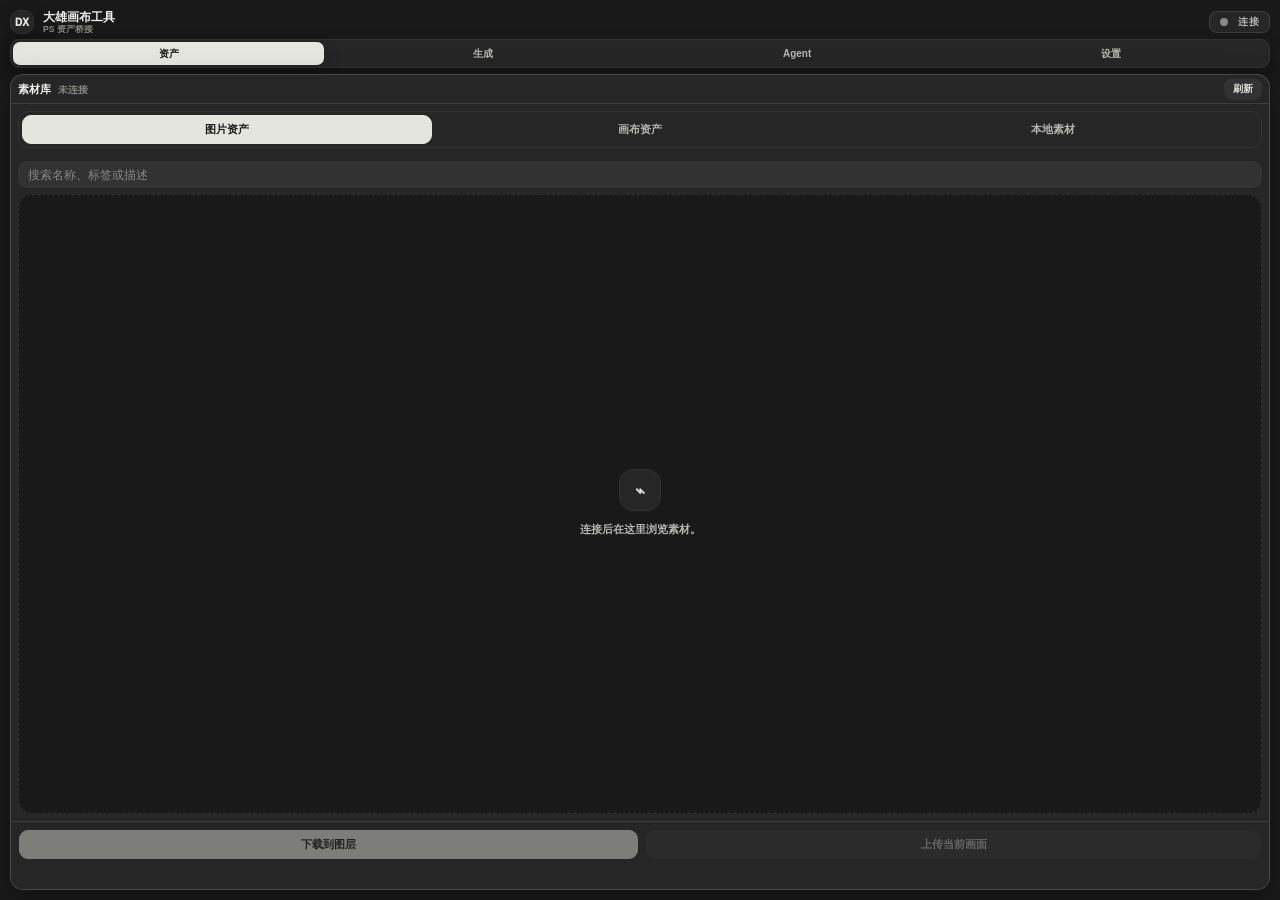
<file: tools/photoshop-asset-connector/index.html>
<!doctype html>
<html lang="zh-CN">
<head>
  <meta charset="utf-8">
  <title>大雄画布工具</title>
  <link rel="stylesheet" href="style.css">
</head>
<body>
  <main class="app">
    <header class="app-head">
      <div class="brand-block">
        <div class="brand-mark">DX</div>
        <div class="brand-copy">
          <div class="brand-title">大雄画布工具</div>
          <div class="brand-sub">PS 资产桥接</div>
        </div>
      </div>
      <div class="conn-pill" title="连接状态">
        <span id="dot" class="dot off" title="未连接"></span>
        <span>连接</span>
      </div>
    </header>

    <nav class="tabs" aria-label="工具视图切换">
      <button class="tab active" type="button" data-tab="assets">资产</button>
      <button class="tab" type="button" data-tab="generate">生成</button>
      <button class="tab" type="button" data-tab="agent">Agent</button>
      <button class="tab" type="button" data-tab="settings">设置</button>
    </nav>

    <div class="views">
      <!-- ===== 资产 ===== -->
      <section class="view active" data-view="assets">
        <div class="panel assets-panel">
          <div class="panel-head">
            <div class="panel-title">
              <strong>素材库</strong>
              <span id="count">未连接</span>
            </div>
            <button id="refreshBtn" class="refresh-btn" type="button" title="刷新">刷新</button>
          </div>

          <div class="panel-body assets-body">
            <div class="sources">
              <button class="seg active" type="button" data-source="assets">图片资产</button>
              <button class="seg" type="button" data-source="canvas">画布资产</button>
              <button class="seg last" type="button" data-source="local">本地素材</button>
            </div>

            <div class="selectors">
              <sp-picker id="selectA" size="s"><sp-menu slot="options"></sp-menu></sp-picker>
              <sp-picker id="selectB" size="s"><sp-menu slot="options"></sp-menu></sp-picker>
            </div>

            <div class="filters">
              <input id="search" type="search" placeholder="搜索名称、标签或描述">
            </div>

            <div id="grid" class="grid empty">
              <div class="empty-state">
                <div class="empty-mark">⌁</div>
                <div>连接后在这里浏览素材。</div>
              </div>
            </div>
          </div>

          <div class="panel-foot">
            <div class="bottom">
              <button id="placeBtn" class="primary" type="button" disabled>下载到图层</button>
              <button id="exportBtn" class="btn" type="button" disabled>上传当前画面</button>
            </div>
            <div id="pushMsg" class="push-msg"></div>
          </div>
        </div>
      </section>

      <!-- ===== 生成 ===== -->
      <section class="view" data-view="generate">
        <div class="panel generate-panel">
          <div class="panel-head">
            <div class="panel-title">
              <strong>生成</strong>
              <span>API / MS / RH / ComfyUI</span>
            </div>
          </div>

          <div class="panel-body gen-scroll">
            <div id="genModes" class="sources compact">
              <button class="seg active" type="button" data-mode="api">API</button>
              <button class="seg" type="button" data-mode="ms">MS</button>
              <button class="seg" type="button" data-mode="rh">RH</button>
              <button class="seg last" type="button" data-mode="comfy">ComfyUI</button>
            </div>

            <div id="genApiBar" class="gen-row2">
              <sp-picker id="genProvider" size="s"><sp-menu slot="options"></sp-menu></sp-picker>
              <sp-picker id="genModel" size="s"><sp-menu slot="options"></sp-menu></sp-picker>
            </div>

            <div id="genRhBar" class="hidden workflow-box">
              <div class="gen-label">RunningHub 工作流</div>
              <sp-picker id="genRhWorkflow" size="s"><sp-menu slot="options"></sp-menu></sp-picker>
              <label class="gen-check"><input id="genRhWallet" type="checkbox"> 使用钱包扣费</label>
            </div>

            <div id="genComfyBar" class="hidden workflow-box">
              <div class="gen-label">ComfyUI 工作流</div>
              <sp-picker id="genComfyWorkflow" size="s"><sp-menu slot="options"></sp-menu></sp-picker>
            </div>

            <textarea id="genPrompt" class="gen-prompt" rows="3" placeholder="描述你想生成的画面…"></textarea>

            <div id="genParams" class="gen-params"></div>

            <div id="genRefsSection" class="thumb-section">
              <div class="gen-label">参考图</div>
              <div id="genRefs" class="gen-thumbs"></div>
            </div>

            <div class="thumb-section">
              <div class="gen-label">生成结果</div>
              <div id="genResults" class="gen-thumbs"></div>
            </div>
          </div>

          <div class="panel-foot">
            <div class="gen-bottom">
              <button id="genRun" class="primary" type="button" disabled>生成</button>
            </div>
            <div id="genMsg" class="push-msg"></div>
          </div>
        </div>
      </section>

      <!-- ===== Agent ===== -->
      <section class="view" data-view="agent">
        <div class="panel agent-panel">
          <div class="panel-head">
            <div class="panel-title">
              <strong>Agent</strong>
              <span>对话生成和图像编辑</span>
            </div>
            <button id="agToggleModels" class="icon-btn" type="button" title="模型设置">设置</button>
          </div>

          <div class="agent-bar">
            <button id="agNew" class="btn" type="button">＋ 新对话</button>
            <sp-picker id="agHistory" size="s"><sp-menu slot="options"></sp-menu></sp-picker>
            <button id="agDelete" class="btn danger" type="button" disabled>删除</button>
          </div>

          <div id="agModels" class="agent-models">
            <div class="gen-row2">
              <sp-picker id="agLlmProvider" size="s"><sp-menu slot="options"></sp-menu></sp-picker>
              <sp-picker id="agLlmModel" size="s"><sp-menu slot="options"></sp-menu></sp-picker>
            </div>
            <div class="gen-row2">
              <sp-picker id="agImgProvider" size="s"><sp-menu slot="options"></sp-menu></sp-picker>
              <sp-picker id="agImgModel" size="s"><sp-menu slot="options"></sp-menu></sp-picker>
            </div>
          </div>

          <div id="agMessages" class="agent-msgs">
            <div class="empty-state">
              <div class="empty-mark">✦</div>
              <div>选好模型，直接说想画/想改的内容。</div>
            </div>
          </div>
          <div id="agAttach" class="agent-attach"></div>

          <div class="panel-foot agent-foot">
            <div class="agent-tools">
              <button id="agRegionBtn" class="mode-btn" type="button" title="只改选区：先用矩形选框框住要改的地方，再发送">▣ 选区</button>
              <button id="agRetryBtn" class="mode-btn" type="button" title="用上一次的内容重新发送">↻ 重试</button>
            </div>
            <div class="agent-input">
              <button id="agAttachBtn" class="icon-btn" type="button" title="上传当前画面用于编辑">＋</button>
              <textarea id="agInput" rows="2" placeholder="例如：把当前图层改成夜景（回车发送，Shift+回车换行）"></textarea>
              <button id="agSend" class="primary" type="button" disabled>发送</button>
            </div>
            <div id="agStatus" class="push-msg"></div>
          </div>
        </div>
      </section>

      <!-- ===== 设置 ===== -->
      <section class="view" data-view="settings">
        <div class="panel settings-panel">
          <div class="panel-head">
            <div class="panel-title">
              <strong>连接设置</strong>
              <span>连接同一局域网内的后端服务</span>
            </div>
          </div>

          <div class="panel-body settings-body">
            <div class="field">
              <label>服务地址</label>
              <div class="row">
                <input id="server" class="server" type="text" spellcheck="false"
                       placeholder="例：192.168.1.10:3000">
                <button id="connectBtn" class="primary-sm" type="button">连接</button>
              </div>
            </div>

            <div id="connMsg" class="conn-msg">同一局域网填运行后端那台电脑的 IP:端口。</div>

            <label class="live" title="资产库/画布变化时自动刷新">
              <input id="liveToggle" type="checkbox" checked> 实时同步
            </label>

            <div class="settings-card">
              <div class="settings-card-title">上传范围</div>
              <label class="live" title="按当前选中图层大小导出，而不是整张画布">
                <input id="exportLayerToggle" type="checkbox"> 按选中图层大小上传
              </label>
            </div>

            <button id="githubBtn" class="btn wide settings-link" type="button">打开 GitHub 项目</button>

            <div class="about">大雄画布工具 · v0.3.0</div>
          </div>
        </div>
      </section>
    </div>
  </main>

  <script src="js/state.js"></script>
  <script src="js/net.js"></script>
  <script src="js/sources.js"></script>
  <script src="js/ps.js"></script>
  <script src="js/socket.js"></script>
  <script src="js/ui.js"></script>
  <script src="js/generate.js"></script>
  <script src="js/agent.js"></script>
  <script src="js/app.js"></script>
</body>
</html>
</file>
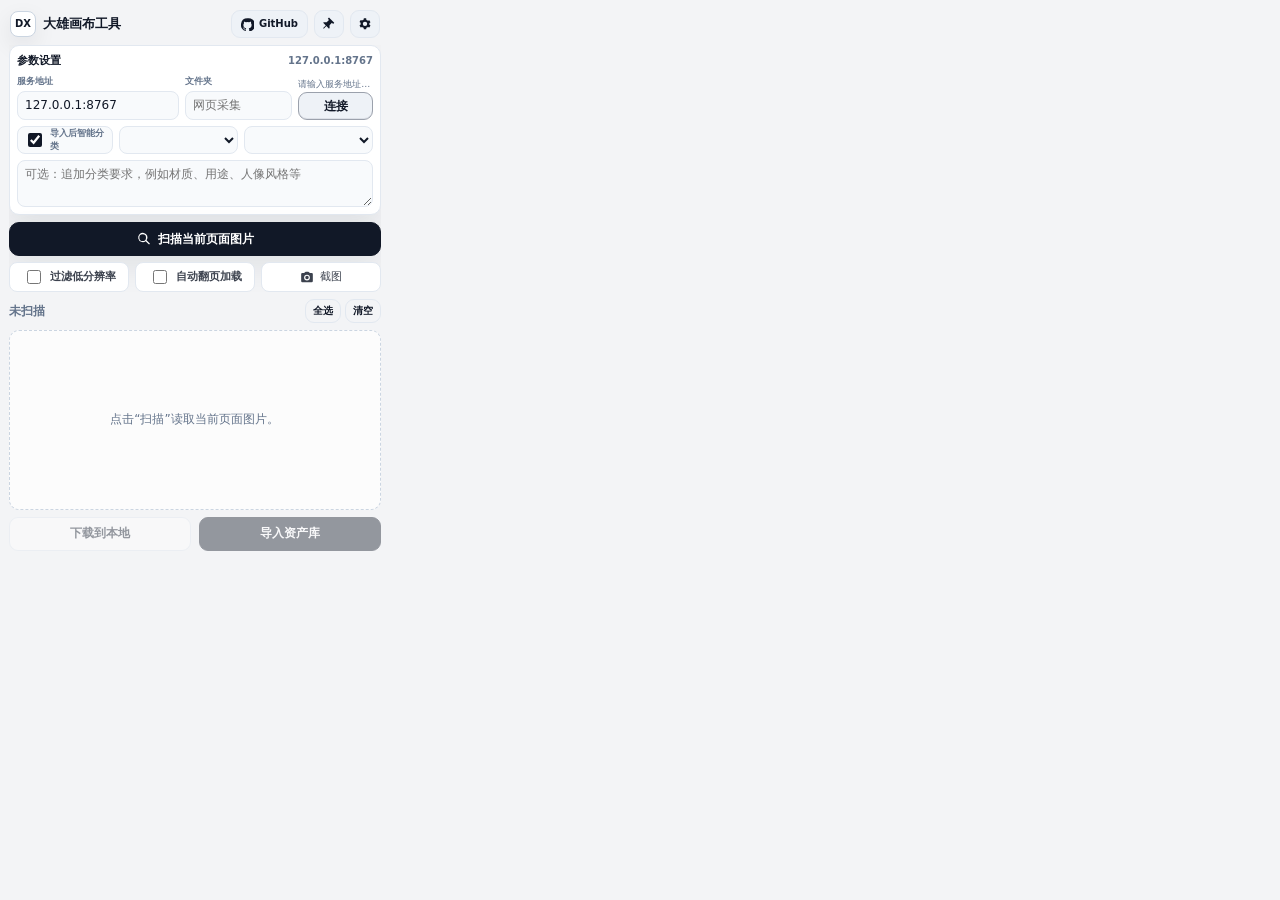
<file: tools/chrome-local-asset-importer/popup.html>
<!doctype html>
<html lang="zh-CN">
<head>
  <meta charset="utf-8">
  <meta name="viewport" content="width=device-width, initial-scale=1">
  <title>本地素材导入</title>
  <link rel="stylesheet" href="popup.css">
</head>
<body>
  <main class="app">
    <header class="top">
      <div class="brand">
        <span class="brand-mark">DX</span>
        <div>
          <h1>大雄画布工具</h1>
        </div>
      </div>
      <div class="top-actions">
        <button id="githubBtn" class="github-btn" type="button" title="hero8152/Infinite-Canvas">
          <svg viewBox="0 0 24 24" aria-hidden="true"><path d="M12 .5a12 12 0 0 0-3.8 23.4c.6.1.8-.2.8-.6v-2.1c-3.3.7-4-1.4-4-1.4-.5-1.3-1.3-1.7-1.3-1.7-1-.7.1-.7.1-.7 1.2.1 1.8 1.2 1.8 1.2 1 .1.3 2.6 3.4 1.9.1-.8.4-1.3.7-1.6-2.6-.3-5.3-1.3-5.3-5.8 0-1.3.5-2.3 1.2-3.2-.1-.3-.5-1.5.1-3.1 0 0 1-.3 3.3 1.2a11.2 11.2 0 0 1 6 0c2.3-1.5 3.3-1.2 3.3-1.2.6 1.6.2 2.8.1 3.1.8.9 1.2 1.9 1.2 3.2 0 4.5-2.7 5.5-5.3 5.8.4.4.8 1.1.8 2.2v3.2c0 .4.2.7.8.6A12 12 0 0 0 12 .5z"/></svg>
          <span>GitHub</span>
        </button>
        <button id="pinBtn" class="icon-btn" type="button" title="固定到浏览器侧边栏" aria-label="固定到浏览器侧边栏">
          <svg viewBox="0 0 24 24" aria-hidden="true"><path d="M14 3l7 7-2 2-2-2-4 4v5l-1 1-4.5-4.5L3 20l-1-1 4.5-4.5L2 10l1-1h5l4-4-2-2 2-2z"/></svg>
        </button>
        <button id="settingsToggleBtn" class="icon-btn" type="button" title="展开/折叠设置" aria-label="展开/折叠设置">
          <svg viewBox="0 0 24 24" aria-hidden="true"><path d="M19.4 13.5a7.8 7.8 0 0 0 .1-1.5 7.8 7.8 0 0 0-.1-1.5l2-1.5-2-3.5-2.4 1a7.2 7.2 0 0 0-2.6-1.5L14 2h-4l-.4 2.5A7.2 7.2 0 0 0 7 6L4.6 5l-2 3.5 2 1.5a7.8 7.8 0 0 0-.1 1.5 7.8 7.8 0 0 0 .1 1.5l-2 1.5 2 3.5L7 17a7.2 7.2 0 0 0 2.6 1.5L10 21h4l.4-2.5A7.2 7.2 0 0 0 17 17l2.4 1 2-3.5-2-1.5zM12 15.5A3.5 3.5 0 1 1 12 8a3.5 3.5 0 0 1 0 7.5z"/></svg>
        </button>
      </div>
    </header>

    <section class="workspace">
      <div class="content-pane">
        <section id="settingsPanel" class="settings-panel">
          <div class="settings-head">
            <strong>参数设置</strong>
            <span id="settingsSummary">127.0.0.1:8767</span>
          </div>
          <div id="settingsBody" class="settings-body">
            <div class="settings-grid">
              <label class="field port-field">
                <span>服务地址</span>
                <input id="serverInput" type="text" value="127.0.0.1:8767" placeholder="ip:端口，例如 192.168.1.10:3000">
              </label>
              <label class="field folder-field">
                <span>文件夹</span>
                <input id="folderInput" type="text" placeholder="网页采集">
              </label>
              <div class="connect-stack">
                <span id="statusText" class="connect-hint">请输入服务地址后点击连接，例如 192.168.1.10:3000。</span>
                <button id="testBtn" class="btn" type="button">连接</button>
              </div>
            </div>

            <div class="ai-grid">
              <label class="check">
                <input id="classifyInput" type="checkbox" checked>
                <span>导入后智能分类</span>
              </label>
              <select id="providerSelect" title="平台"></select>
              <select id="modelSelect" title="模型"></select>
              <textarea id="promptInput" rows="2" placeholder="可选：追加分类要求，例如材质、用途、人像风格等"></textarea>
            </div>
          </div>
        </section>

        <section class="scan-panel">
          <button id="scanBtn" class="scan-main" type="button">
            <svg viewBox="0 0 24 24" aria-hidden="true"><path d="M21 19l-5.15-5.15a7 7 0 1 0-1.41 1.41L19.59 20.41 21 19zM5 10a5 5 0 1 1 10 0 5 5 0 0 1-10 0z"/></svg>
            <span>扫描当前页面图片</span>
          </button>
          <div class="scan-extra">
            <label class="check scan-opt">
              <input id="filterLowResInput" type="checkbox">
              <span>过滤低分辨率</span>
            </label>
            <label class="check scan-opt">
              <input id="autoScrollInput" type="checkbox">
              <span>自动翻页加载</span>
            </label>
            <button id="captureBtn" class="capture-btn" type="button" title="截取浏览器当前显示的画面，适用于地图 / WebGL / 加密画布等无法直接读取的内容">
              <svg viewBox="0 0 24 24" aria-hidden="true"><path d="M20 5h-3.17l-1.24-1.35A2 2 0 0 0 14.12 3H9.88a2 2 0 0 0-1.47.65L7.17 5H4a2 2 0 0 0-2 2v12a2 2 0 0 0 2 2h16a2 2 0 0 0 2-2V7a2 2 0 0 0-2-2zm-8 13a5 5 0 1 1 0-10 5 5 0 0 1 0 10zm0-8a3 3 0 1 0 0 6 3 3 0 0 0 0-6z"/></svg>
              <span>截图</span>
            </button>
          </div>
        </section>

        <section class="toolbar">
          <span id="countText">未扫描</span>
          <div>
            <button id="selectAllBtn" class="link-btn" type="button">全选</button>
            <button id="clearBtn" class="link-btn" type="button">清空</button>
          </div>
        </section>

        <section id="grid" class="grid empty">
          <div class="empty-state">点击“扫描”读取当前页面图片。</div>
        </section>

        <footer class="bottom">
          <button id="downloadBtn" class="ghost" type="button" disabled title="把所选素材下载到浏览器下载目录，不需要连接后端">下载到本地</button>
          <button id="importBtn" class="primary" type="button" disabled>导入资产库</button>
        </footer>
      </div>
    </section>
  </main>
  <script src="popup.js"></script>
</body>
</html>
</file>
<file: tools/photoshop-asset-connector/style.css>
:root {
  --page: #181918;
  --panel: #252625;
  --card: #252625;
  --soft: #252625;
  --soft-2: #313231;
  --line: #313231;
  --line-2: #4a4c4a;
  --text: #f0f1ee;
  --muted: #b5b8b1;
  --faint: #858a82;
  --strong: #e4e5df;
  --strong-text: #181918;
  --danger: #f87171;
  --ok: #34d399;
  --warn: #fbbf24;
  --shadow: rgba(0, 0, 0, .24);
  --hairline: rgba(228, 229, 223, .13);
  --hairline-2: rgba(228, 229, 223, .18);
  --focus-ring: rgba(228, 229, 223, .09);
  --r: 12px;
  --r-sm: 9px;
}

* { box-sizing: border-box; }
.hidden { display: none !important; }

html, body {
  margin: 0;
  height: 100%;
  overflow: hidden;
  color: var(--text);
  background: var(--page);
  font-family: "Inter", -apple-system, BlinkMacSystemFont, "Segoe UI", "PingFang SC", "Microsoft YaHei", sans-serif;
  font-size: 12px;
  line-height: 1.5;
}

button, input, textarea, select {
  font: inherit;
  color: inherit;
}

button {
  border: 0;
  cursor: pointer;
}

.app {
  height: 100%;
  min-height: 0;
  display: flex;
  flex-direction: column;
  padding: 10px;
  background-color: var(--page);
}

.app-head {
  flex: 0 0 auto;
  display: flex;
  align-items: center;
  justify-content: space-between;
  gap: 10px;
  margin-bottom: 5px;
}

.brand-block {
  min-width: 0;
  display: flex;
  align-items: center;
  gap: 9px;
}

.brand-mark {
  width: 24px;
  height: 24px;
  flex: 0 0 auto;
  display: flex;
  align-items: center;
  justify-content: center;
  border: 1px solid var(--line);
  border-radius: 10px;
  background: var(--panel);
  color: var(--strong);
  font-size: 10px;
  font-weight: 950;
  box-shadow: 0 12px 26px var(--shadow);
}

.brand-copy { min-width: 0; }
.brand-title {
  color: var(--text);
  font-size: 12px;
  line-height: 1.1;
  font-weight: 900;
  letter-spacing: 0;
  overflow: hidden;
  text-overflow: ellipsis;
  white-space: nowrap;
}

.brand-sub {
  margin-top: 1px;
  color: var(--faint);
  font-size: 8.5px;
  line-height: 1;
  font-weight: 800;
  overflow: hidden;
  text-overflow: ellipsis;
  white-space: nowrap;
}

.conn-pill {
  height: 22px;
  flex: 0 0 auto;
  display: inline-flex;
  align-items: center;
  gap: 10px;
  padding: 0 10px;
  border: 1px solid var(--hairline);
  border-radius: 8px;
  background: var(--soft);
  color: var(--muted);
  font-size: 9.5px;
  font-weight: 850;
  letter-spacing: .03em;
}

.dot {
  width: 8px;
  height: 8px;
  border-radius: 50%;
  background: var(--faint);
  box-shadow: none;
}
.dot.off { background: var(--faint); }
.dot.busy { background: var(--warn); }
.dot.on { background: var(--ok); }
.dot.err { background: var(--danger); }

.tabs {
  flex: 0 0 auto;
  display: flex;
  align-items: center;
  gap: 3px;
  padding: 2px;
  margin-bottom: 6px;
  border: 1px solid var(--line);
  border-radius: 9px;
  background: var(--soft);
  box-shadow: 0 8px 18px var(--shadow);
}

.tab {
  flex: 1 1 0;
  height: 23px;
  min-width: 0;
  border-radius: 7px;
  background: transparent;
  color: var(--muted);
  font-size: 10px;
  font-weight: 900;
  transition: background .15s ease, color .15s ease, transform .15s ease;
}
.tab:hover { background: rgba(228, 229, 223, .07); color: var(--text); }
.tab.active {
  background: var(--strong);
  color: var(--strong-text);
  box-shadow: 0 8px 18px rgba(0, 0, 0, .18);
}

.views {
  flex: 1 1 auto;
  min-height: 0;
  display: flex;
}

.view {
  display: none;
  width: 100%;
  min-height: 0;
  flex: 1 1 auto;
}

.view.active {
  display: flex;
  flex-direction: column;
}

.panel {
  min-height: 0;
  flex: 1 1 auto;
  display: flex;
  flex-direction: column;
  overflow: hidden;
  border: 1px solid var(--hairline-2);
  border-radius: 13px;
  background: var(--panel);
  box-shadow: 0 14px 36px var(--shadow);
}

.panel-head {
  flex: 0 0 auto;
  min-height: 34px;
  display: flex;
  align-items: center;
  justify-content: space-between;
  gap: 10px;
  padding: 6px 9px;
  border-bottom: 1px solid var(--hairline);
}

.panel-title { min-width: 0; }
.panel-title strong {
  display: block;
  color: var(--text);
  font-size: 11.5px;
  line-height: 1.15;
  font-weight: 950;
  overflow: hidden;
  text-overflow: ellipsis;
  white-space: nowrap;
}

.panel-title span {
  display: block;
  margin-top: 2px;
  color: var(--faint);
  font-size: 9px;
  line-height: 1.15;
  font-weight: 780;
  overflow: hidden;
  text-overflow: ellipsis;
  white-space: nowrap;
}

.panel-body {
  min-height: 0;
  flex: 1 1 auto;
  display: flex;
  flex-direction: column;
  padding: 7px;
}

.panel-foot {
  flex: 0 0 auto;
  padding: 8px;
  border-top: 1px solid var(--hairline);
  background: var(--soft);
}

input, textarea {
  -webkit-appearance: none;
  appearance: none;
  width: 100%;
  min-width: 0;
  border: 1px solid var(--line);
  border-radius: var(--r-sm);
  outline: 0;
  background: var(--soft-2) !important;
  background-clip: padding-box;
  color: var(--text);
  box-shadow: inset 0 0 0 1px rgba(228, 229, 223, .02);
}

input {
  height: 27px;
  padding: 0 9px;
}

textarea {
  padding: 8px 9px;
  resize: vertical;
}

input::placeholder, textarea::placeholder { color: var(--faint); }
input:focus, textarea:focus {
  border-color: var(--line-2);
  background: var(--soft-2) !important;
  box-shadow: inset 0 0 0 1px rgba(228, 229, 223, .03), 0 0 0 3px var(--focus-ring);
}

input[type="search"]::-webkit-search-decoration,
input[type="search"]::-webkit-search-cancel-button,
input[type="search"]::-webkit-search-results-button,
input[type="search"]::-webkit-search-results-decoration {
  -webkit-appearance: none;
}

sp-picker {
  width: 100%;
  min-width: 0;
}

sp-picker::part(control),
sp-picker::part(button),
sp-picker::part(field) {
  min-height: 26px;
}

sp-picker::part(field) {
  padding-top: 0;
  padding-bottom: 0;
  padding-left: 7px;
  padding-right: 7px;
}

sp-picker.compact-picker {
  width: 100%;
  min-width: 0;
}

.btn, .icon-btn, .primary, .primary-sm, .seg, .chip {
  height: 29px;
  border: 1px solid var(--line);
  border-radius: var(--r-sm);
  background: var(--soft-2);
  color: var(--muted);
  font-size: 10.5px;
  font-weight: 880;
  transition: background .15s ease, border-color .15s ease, color .15s ease, transform .15s ease;
}

.assets-panel .panel-head {
  min-height: 28px;
  padding: 3px 7px;
}

.assets-panel .panel-title {
  display: flex;
  align-items: baseline;
  gap: 7px;
}

.assets-panel .panel-title strong {
  font-size: 11px;
}

.assets-panel .panel-title span {
  margin-top: 0;
  font-size: 9.5px;
}

.assets-panel .panel-head .icon-btn {
  width: 22px;
  height: 22px;
  border-radius: 8px;
  font-size: 13px;
}

.refresh-btn {
  flex: 0 0 auto;
  height: 22px;
  padding: 0 8px;
  border: 1px solid var(--line);
  border-radius: 8px;
  background: var(--soft-2);
  color: var(--strong);
  font-size: 9.5px;
  font-weight: 900;
  line-height: 1;
  letter-spacing: 0;
}

.refresh-btn:hover {
  border-color: var(--line-2);
  background: var(--soft);
  color: var(--text);
}

.btn:hover, .icon-btn:hover, .seg:hover, .chip:hover {
  border-color: var(--line-2);
  background: var(--soft-2);
  color: var(--text);
  transform: translateY(-1px);
}

.icon-btn {
  width: 32px;
  flex: 0 0 auto;
  display: inline-flex;
  align-items: center;
  justify-content: center;
  padding: 0;
}

.btn {
  display: inline-flex;
  align-items: center;
  justify-content: center;
  padding: 0 12px;
}

.btn.danger {
  color: var(--danger);
  border-color: rgba(248, 113, 113, .32);
}

.btn.danger:hover {
  color: #fecaca;
  border-color: rgba(248, 113, 113, .55);
}

.btn.wide {
  width: 100%;
}

.primary, .primary-sm {
  border-color: var(--strong);
  background: var(--strong);
  color: var(--strong-text);
}

.primary:hover, .primary-sm:hover {
  background: #f4f5ef;
  border-color: #f4f5ef;
  color: var(--strong-text);
  transform: translateY(-1px);
}

.primary {
  flex: 1 1 auto;
  padding: 0 14px;
}

.primary-sm {
  min-width: 64px;
  padding: 0 14px;
}

button[disabled], .primary[disabled], .primary-sm[disabled], .btn[disabled], .icon-btn[disabled] {
  opacity: .46;
  cursor: default;
  transform: none;
  box-shadow: none;
}

.sources, .selectors, .filters, .bottom, .gen-row2, .gen-bottom, .agent-bar, .row {
  flex: 0 0 auto;
  display: flex;
  flex-direction: row;
  align-items: center;
  min-width: 0;
}

.sources {
  gap: 3px;
  padding: 3px;
  margin-bottom: 7px;
  border: 1px solid var(--line);
  border-radius: 10px;
  background: var(--soft);
}

.sources.compact {
  padding: 2px;
  margin-bottom: 7px;
  border-radius: 9px;
}

.sources.compact .seg {
  height: 22px;
  border-radius: 7px;
  font-size: 9.5px;
  padding: 0 4px;
}

.seg {
  flex: 1 1 0;
  min-width: 0;
  border-color: transparent;
  background: transparent;
  color: var(--muted);
  padding: 0 6px;
  overflow: hidden;
  text-overflow: ellipsis;
  white-space: nowrap;
}

.seg.last { margin-right: 0; }
.seg.active {
  border-color: var(--strong);
  background: var(--strong);
  color: var(--strong-text);
}

.selectors, .filters, .bottom, .gen-row2, .agent-bar, .row {
  gap: 9px;
  margin-bottom: 6px;
}

.selectors,
.gen-row2,
.agent-bar,
.row {
  column-gap: 10px;
}

.selectors > * + *, .filters > * + *, .bottom > * + *, .gen-row2 > * + *, .agent-bar > * + *, .row > * + * {
  margin-left: 0;
}

#selectA, #selectB, #genProvider, #genModel, #agHistory, #agLlmProvider, #agLlmModel, #agImgProvider, #agImgModel {
  flex: 1 1 0;
  min-width: 0;
}

#selectA.hidden, #genModel.hidden, #genApiBar.hidden {
  display: none !important;
}

.filters #search, .row .server {
  flex: 1 1 auto;
}

.grid {
  flex: 1 1 auto;
  min-height: 0;
  overflow-y: auto;
  position: relative;
  border: 1px solid var(--hairline);
  border-radius: 14px;
  background: var(--page);
}

.grid.empty {
  display: flex;
  align-items: center;
  justify-content: center;
  border-style: dashed;
}

.grid-inner {
  display: flex;
  flex-direction: row;
  flex-wrap: wrap;
  align-content: flex-start;
  align-items: flex-start;
  padding: 8px 1px 1px 8px;
}

.empty-state {
  max-width: 260px;
  min-height: 120px;
  display: flex;
  flex-direction: column;
  align-items: center;
  justify-content: center;
  gap: 10px;
  padding: 18px;
  color: var(--muted);
  text-align: center;
  font-size: 11px;
  line-height: 1.55;
  font-weight: 780;
}

.empty-mark {
  width: 42px;
  height: 42px;
  display: flex;
  align-items: center;
  justify-content: center;
  border: 1px solid var(--line);
  border-radius: 14px;
  background: var(--soft);
  color: var(--strong);
  font-size: 18px;
  font-weight: 950;
}

.card {
  flex: 1 1 92px;
  min-width: 86px;
  max-width: 136px;
  margin: 0 7px 7px 0;
  overflow: hidden;
  border: 1px solid var(--line);
  border-radius: 12px;
  background: var(--card);
  transition: border-color .14s ease, transform .14s ease, box-shadow .14s ease;
}

.card:hover {
  border-color: var(--line-2);
  transform: translateY(-1px);
  box-shadow: 0 12px 22px var(--shadow);
}

.card.selected {
  border-color: var(--strong);
  box-shadow: 0 0 0 1px rgba(228, 229, 223, .28), 0 12px 22px var(--shadow);
}

.thumb {
  position: relative;
  width: 100%;
  height: 84px;
  overflow: hidden;
  background: #181918;
}

.thumb img {
  width: 100%;
  height: 100%;
  display: block;
  object-fit: contain;
  object-position: center;
  background: #181918;
}

.thumb-ph {
  width: 100%;
  height: 100%;
  display: flex;
  align-items: center;
  justify-content: center;
  color: var(--faint);
  font-size: 10px;
  font-weight: 800;
}

.badge {
  position: absolute;
  left: 6px;
  top: 6px;
  height: 18px;
  display: inline-flex;
  align-items: center;
  padding: 0 6px;
  border-radius: 999px;
  background: rgba(24, 25, 24, .86);
  color: #fff;
  font-size: 9px;
  font-weight: 900;
}

.meta {
  padding: 7px 8px 8px;
  color: var(--muted);
  font-size: 10px;
  line-height: 1.2;
  font-weight: 820;
  overflow: hidden;
  white-space: nowrap;
  text-overflow: ellipsis;
}

.more {
  flex: 1 1 100%;
  margin: 2px 7px 7px 0;
  border: 1px solid var(--line);
  border-radius: 10px;
  background: var(--soft);
  color: var(--muted);
  height: 30px;
  font-size: 11px;
  font-weight: 850;
}

.bottom, .gen-bottom {
  gap: 8px;
  margin-bottom: 0;
}

#placeBtn, #exportBtn {
  flex: 1 1 0;
  min-width: 0;
}

.push-msg {
  min-height: 15px;
  margin-top: 7px;
  color: var(--faint);
  font-size: 10.5px;
  line-height: 1.35;
  font-weight: 760;
}
.push-msg.err { color: var(--danger); }
.push-msg.ok { color: var(--ok); }

.gen-scroll {
  min-height: 0;
  flex: 1 1 auto;
  display: block;
  overflow-y: auto;
  padding: 7px;
}

#genApiBar {
  display: flex;
  margin-bottom: 6px;
}

.workflow-box {
  padding: 8px;
  margin-bottom: 8px;
  border: 1px solid var(--line);
  border-radius: 13px;
  background: var(--soft);
}

#genRhWorkflow, #genComfyWorkflow {
  width: 100%;
  margin-bottom: 8px;
}

.gen-prompt {
  min-height: 62px;
  margin-bottom: 7px;
  padding: 8px 8px;
  border-radius: 11px;
  line-height: 1.6;
  background: var(--soft-2) !important;
}

.gen-label {
  margin: 5px 0 4px;
  color: var(--muted);
  font-size: 10.5px;
  line-height: 18px;
  font-weight: 900;
}

.gen-params {
  min-height: 0;
  height: auto;
  margin-bottom: 7px;
  padding-right: 0;
  flex: none;
  overflow-y: visible;
  overflow-x: hidden;
}

.gen-params:not(:empty) {
  min-height: 0;
  padding-right: 0;
}

.field-stack,
.size-box {
  margin-bottom: 8px;
}

.field-stack {
  flex: 0 0 auto;
  display: flex;
  flex-direction: column;
  gap: 5px;
  min-height: 0;
}

.size-box {
  flex: 0 0 auto;
  height: 82px;
  padding: 5px 8px 6px;
  border: 1px solid var(--hairline);
  border-radius: 10px;
  background: var(--soft);
  overflow: hidden;
}

.size-box.custom {
  height: 96px;
}

.size-box.doc {
  height: 90px;
}

.size-box .gen-label,
.field-stack .gen-label {
  margin-top: 0;
  margin-bottom: 0;
}

.size-grid,
.size-inline {
  display: flex;
  flex-direction: row;
  gap: 9px;
  min-width: 0;
  flex: 0 0 auto;
}

.size-grid.triple .size-col {
  flex: 1 1 0;
  min-width: 0;
}

.size-inline {
  justify-content: flex-start;
  align-items: flex-end;
}

.size-grid.single .size-col {
  flex: 1 1 auto;
}

.size-col {
  flex: 1 1 0;
  min-width: 0;
}

.size-col sp-picker {
  min-width: 0;
}

.mini-label {
  margin-bottom: 3px;
  color: var(--faint);
  font-size: 9.5px;
  line-height: 1;
  font-weight: 900;
}

.size-hint {
  margin-top: 6px;
  color: var(--faint);
  font-size: 10px;
  line-height: 1.2;
  font-weight: 780;
}

.size-foot {
  margin-top: 4px;
}

.size-box .size-grid {
  margin-bottom: 0;
}

.compact-picker {
  margin-bottom: 0;
}

.compact-picker::part(control),
.compact-picker::part(button),
.compact-picker::part(field) {
  min-height: 24px;
}

.compact-picker::part(field) {
  padding-top: 0;
  padding-bottom: 0;
}

.chip-row {
  display: flex;
  flex-direction: row;
  flex-wrap: wrap;
  gap: 6px;
  margin-bottom: 2px;
}

.chip {
  height: 26px;
  flex: 0 0 auto;
  padding: 0 10px;
  border-radius: 8px;
}

.chip.active {
  border-color: var(--strong);
  background: var(--strong);
  color: var(--strong-text);
}

.gen-input {
  height: 28px;
  min-height: 28px;
  margin-bottom: 0;
  line-height: 28px;
}

.seed-row {
  display: flex;
  flex-direction: row;
  gap: 7px;
  align-items: stretch;
  width: 100%;
  height: 28px;
  min-width: 0;
}

.seed-row .gen-input {
  flex: 1 1 auto;
  min-width: 0;
}

.dice-btn {
  width: 52px;
  height: 28px;
  min-width: 52px;
  flex: 0 0 52px;
  padding: 0 8px;
  border: 1px solid var(--line);
  border-radius: 9px;
  background: var(--soft-2);
  color: var(--muted);
  font-size: 11px;
  font-weight: 500;
  line-height: 28px;
  white-space: nowrap;
}

.dice-btn:hover {
  border-color: var(--line-2);
  color: var(--text);
  background: var(--soft);
}

.dice-btn.active {
  border-color: var(--strong);
  background: var(--strong);
  color: var(--strong-text);
}

.mini-input {
  height: 25px;
  flex: 0 0 72px;
  max-width: 72px;
  margin: 6px 0 0;
  padding: 0 8px;
  font-size: 11px;
}

.gen-ta {
  height: auto;
  min-height: 54px;
  padding: 8px 10px;
  line-height: 18px;
  resize: none;
}

.gen-ta::part(textarea) {
  resize: none;
}

.gen-dd {
  width: 100%;
  margin-bottom: 0;
}

.gen-check {
  display: flex;
  flex-direction: row;
  align-items: center;
  min-height: 28px;
  margin: 0;
  color: var(--muted);
  font-size: 11px;
  font-weight: 800;
}

.gen-check input {
  width: auto;
  height: auto;
  margin-right: 7px;
}

.thumb-section {
  display: block;
  height: 116px;
  min-height: 116px;
  padding: 7px;
  margin-top: 7px;
  border: 1px solid var(--hairline);
  border-radius: 11px;
  background: var(--soft);
  overflow: hidden;
}

.gen-thumbs {
  display: flex;
  flex-direction: row;
  flex-wrap: wrap;
  align-content: flex-start;
  align-items: flex-start;
  gap: 7px;
  min-height: 78px;
  padding-top: 1px;
}

.field-stack .gen-thumbs {
  min-height: 78px;
  padding-top: 0;
  margin-top: 0;
}

.gen-thumb, .ref-tile, .attach-chip {
  position: relative;
  overflow: hidden;
  border: 1px solid var(--line);
  border-radius: 12px;
  background: var(--soft);
}

.gen-thumb, .ref-tile {
  width: 78px;
  height: 78px;
}

.gen-thumb img, .ref-tile img, .attach-chip img {
  width: 100%;
  height: 100%;
  display: block;
  object-fit: contain;
  object-position: center;
  background: #181918;
}

.gen-thumb.result { cursor: pointer; }
.gen-thumb.result:hover { border-color: var(--strong); }

.gen-thumb .x, .ref-x {
  position: absolute;
  right: 4px;
  top: 4px;
  width: 18px;
  height: 18px;
  display: flex;
  align-items: center;
  justify-content: center;
  border-radius: 50%;
  background: rgba(24, 25, 24, .88);
  color: #fff;
  font-size: 12px;
  line-height: 1;
}

.gen-thumb.result .dl {
  position: absolute;
  left: 0;
  right: 0;
  bottom: 0;
  height: 21px;
  display: flex;
  align-items: center;
  justify-content: center;
  background: rgba(24, 25, 24, .86);
  color: #fff;
  font-size: 9.5px;
  font-weight: 850;
}

.ref-num {
  position: absolute;
  left: 4px;
  top: 4px;
  min-width: 18px;
  height: 18px;
  display: flex;
  align-items: center;
  justify-content: center;
  padding: 0 5px;
  border-radius: 999px;
  background: var(--strong);
  color: var(--strong-text);
  font-size: 10px;
  font-weight: 950;
}

.ref-move {
  position: absolute;
  left: 0;
  right: 0;
  bottom: 0;
  display: flex;
  flex-direction: row;
}

.ref-arrow {
  flex: 1 1 0;
  height: 19px;
  border-top: 1px solid var(--hairline);
  background: rgba(24, 25, 24, .86);
  color: #fff;
  font-size: 12px;
}

.ref-arrow[disabled] { opacity: .35; }

.ref-add {
  flex: 0 0 auto;
  width: 78px;
  height: 78px;
  min-width: 78px;
  display: flex;
  flex-direction: column;
  align-items: center;
  justify-content: center;
  border: 1px dashed var(--line-2);
  border-radius: 12px;
  background: var(--soft);
  color: var(--muted);
  cursor: pointer;
}

.ref-add-plus {
  width: 30px;
  height: 30px;
  display: flex;
  align-items: center;
  justify-content: center;
  margin-bottom: 5px;
  border: 1px solid var(--line);
  border-radius: 8px;
  color: var(--strong);
  font-size: 18px;
}

.ref-add-cap {
  font-size: 10px;
  font-weight: 850;
}

.ref-add:hover {
  border-color: var(--strong);
  color: var(--text);
}

.gen-bottom .primary {
  width: 100%;
}

.agent-panel {
  padding-bottom: 0;
}

.agent-bar {
  flex: 0 0 auto;
  padding: 10px 10px 0;
}

.agent-bar .btn {
  flex: 0 0 auto;
}

#agDelete {
  min-width: 44px;
  padding: 0 9px;
}

.agent-panel > .panel-head .icon-btn {
  width: auto;
  min-width: 48px;
  height: 32px;
  padding: 0 10px;
  border-radius: 10px;
  border-color: var(--line);
  background: var(--soft);
  color: var(--strong);
  font-size: 11px;
  font-weight: 900;
}

.agent-models {
  flex: 0 0 auto;
  padding: 0 10px;
}

.agent-models .gen-row2 {
  margin-bottom: 8px;
}

.agent-msgs {
  flex: 1 1 auto;
  min-height: 0;
  margin: 2px 10px 0;
  padding: 10px;
  overflow-y: auto;
  display: flex;
  flex-direction: column;
  border: 1px solid var(--hairline);
  border-radius: 14px;
  background: var(--page);
}

.agent-msg {
  flex: 0 0 auto;
  max-width: 88%;
  margin-bottom: 8px;
  padding: 8px 10px;
  border: 1px solid var(--line);
  border-radius: 13px;
  overflow: hidden;
  box-shadow: 0 8px 18px rgba(0, 0, 0, .12);
}

.agent-msg.user {
  align-self: flex-end;
  background: var(--soft-2);
  border-color: var(--line-2);
  color: var(--text);
}

.agent-msg.assistant {
  align-self: flex-start;
  background: var(--panel);
  color: var(--text);
}

.agent-text {
  white-space: pre-wrap;
  word-break: break-word;
  line-height: 1.55;
}

/* 选区上传提示：显示"上传选区 W×H"，方便排查上传的是不是框选区域 */
.agent-note {
  margin-top: 4px;
  font-size: 10px;
  font-weight: 800;
  color: var(--muted);
  opacity: .9;
}

.agent-imgtile {
  position: relative;
  margin-top: 7px;
  max-width: 240px;
}

.agent-imgtile img {
  display: block;
  width: 100%;
  height: auto;
  border: 1px solid var(--line);
  border-radius: 12px;
}

.agent-dl {
  position: absolute;
  right: 7px;
  top: 7px;
  min-width: 40px;
  height: 27px;
  padding: 0 8px;
  border-radius: 8px;
  background: rgba(24, 25, 24, .86);
  color: #fff;
  font-size: 10px;
  font-weight: 900;
  line-height: 27px;
  text-align: center;
}

.agent-dl:hover {
  background: var(--strong);
  color: var(--strong-text);
}

.agent-attach {
  flex: 0 0 auto;
  display: flex;
  flex-direction: row;
  flex-wrap: wrap;
  padding: 0 10px;
}

.agent-attach:empty { display: none; }

.attach-chip {
  width: 54px;
  height: 54px;
  margin: 7px 7px 0 0;
}

.agent-foot {
  padding-top: 9px;
}

.agent-input {
  display: flex;
  flex-direction: row;
  align-items: center;
  gap: 7px;
  min-height: 58px;
  padding: 6px 7px;
  border: 1px solid var(--line);
  border-radius: 14px;
  background: var(--soft-2);
}

.agent-input:focus-within {
  border-color: var(--line-2);
  box-shadow: 0 0 0 3px var(--focus-ring);
}

.agent-input .icon-btn {
  width: 30px;
  height: 34px;
  border-color: var(--line);
  background: var(--soft);
  color: var(--strong);
  font-size: 18px;
  font-weight: 900;
  line-height: 1;
  border-radius: 10px;
}

/* 模式工具条：改选区 / 扩图 / 重试，单独一行，不挤压输入框 */
.agent-tools {
  flex: 0 0 auto;
  display: flex;
  flex-direction: row;
  align-items: center;
  gap: 7px;
  padding: 0 10px 6px;
}

.agent-tools .mode-btn {
  height: 28px;
  padding: 0 10px;
  border: 1px solid var(--line);
  border-radius: 9px;
  background: var(--soft);
  color: var(--strong);
  font-size: 11px;
  font-weight: 900;
  white-space: nowrap;
}

.agent-tools .mode-btn:hover {
  border-color: var(--line-2);
  color: var(--text);
}

.agent-tools .mode-btn.active {
  border-color: var(--strong);
  background: var(--strong);
  color: var(--strong-text);
}

/* 重试按钮：默认隐藏，失败后加 .show 才显示（UXP 对 hidden 属性支持不稳，用 class 控制） */
#agRetryBtn { display: none; margin-left: auto; }
#agRetryBtn.show { display: inline-block; }

/* 扩图方向参数条：默认隐藏，开「⬜ 扩图」时加 .show 显示 */
.agent-outpaint-bar {
  display: none;
  flex-direction: row;
  align-items: center;
  flex-wrap: wrap;
  gap: 8px;
  padding: 0 10px 8px;
}
.agent-outpaint-bar.show { display: flex; }
.agent-outpaint-bar .op-label { font-size: 11px; color: var(--muted); font-weight: 800; }
.agent-outpaint-bar .op-dir {
  display: inline-flex;
  align-items: center;
  gap: 3px;
  font-size: 11px;
  color: var(--strong);
  font-weight: 800;
}
.agent-outpaint-bar .op-px {
  width: 64px;
  height: 26px;
  padding: 0 6px;
  border: 1px solid var(--line);
  border-radius: 8px;
  background: var(--soft-2);
  color: var(--strong);
  font-size: 12px;
  text-align: center;
}

.agent-input textarea {
  flex: 1 1 auto;
  min-height: 46px;
  max-height: 120px;
  padding: 8px 6px;
  border: 0;
  border-radius: 0;
  background: var(--soft-2) !important;
  box-shadow: none;
  resize: none;
  line-height: 1.55;
}

.agent-input textarea:focus {
  background: var(--soft-2) !important;
  box-shadow: none;
}

.agent-input .primary {
  flex: 0 0 auto;
  width: 52px;
  height: 34px;
  padding: 0;
  border-radius: 10px;
}

.settings-body {
  gap: 12px;
}

.settings-card {
  display: flex;
  flex-direction: column;
  gap: 8px;
  padding: 10px;
  border: 1px solid var(--hairline);
  border-radius: 12px;
  background: var(--soft);
}

.settings-card-title {
  color: var(--text);
  font-size: 11px;
  line-height: 1.2;
  font-weight: 920;
}

.settings-link {
  height: 34px;
  border-radius: 10px;
  color: var(--text);
  background: var(--soft);
}

.field {
  display: flex;
  flex-direction: column;
  gap: 7px;
}

.field label {
  color: var(--muted);
  font-size: 10.5px;
  font-weight: 900;
}

.row {
  gap: 8px;
  margin-bottom: 0;
}

.conn-msg {
  min-height: 16px;
  padding: 9px 10px;
  border: 1px solid var(--hairline);
  border-radius: 12px;
  background: var(--soft);
  color: var(--muted);
  font-size: 10.5px;
  line-height: 1.45;
  font-weight: 760;
}

.conn-msg.err { color: var(--danger); border-color: rgba(248, 113, 113, .24); }
.conn-msg.ok { color: var(--ok); border-color: rgba(52, 211, 153, .24); }

.live {
  display: flex;
  flex-direction: row;
  align-items: center;
  gap: 8px;
  color: var(--muted);
  font-size: 11px;
  font-weight: 820;
}

.live input {
  width: auto;
  height: auto;
  margin: 0;
}

.about {
  margin-top: auto;
  padding-top: 10px;
  color: var(--faint);
  font-size: 10px;
  font-weight: 800;
}

::-webkit-scrollbar {
  width: 4px;
  height: 4px;
  background: transparent;
}

::-webkit-scrollbar-track {
  background: transparent;
}

::-webkit-scrollbar-thumb {
  min-height: 28px;
  border: 0;
  border-radius: 999px;
  background-color: rgba(228, 229, 223, .24);
  background-clip: border-box;
}

::-webkit-scrollbar-thumb:hover {
  background-color: rgba(228, 229, 223, .42);
}
</file>
<file: tools/chrome-local-asset-importer/popup.css>
:root {
  color-scheme: light dark;
  --bg: #f3f4f6;
  --panel: #ffffff;
  --panel-soft: #f8fafc;
  --text: #111827;
  --muted: #64748b;
  --line: #e2e8f0;
  --line-strong: #cbd5e1;
  --button: #111827;
  --button-text: #ffffff;
  --button-soft: #eef2f7;
  --danger: #991b1b;
  --shadow: 0 12px 30px rgba(15, 23, 42, .08);
}

@media (prefers-color-scheme: dark) {
  :root {
    --bg: #101216;
    --panel: #181b22;
    --panel-soft: #20242d;
    --text: #e5e7eb;
    --muted: #98a2b3;
    --line: #2b303b;
    --line-strong: #3a4150;
    --button: #e5e7eb;
    --button-text: #101216;
    --button-soft: #252a34;
    --danger: #fca5a5;
    --shadow: 0 14px 34px rgba(0, 0, 0, .28);
  }
}

* { box-sizing: border-box; }
html,
body {
  margin: 0;
  background: var(--bg);
  color: var(--text);
  font: 12px/1.45 system-ui, -apple-system, BlinkMacSystemFont, "Segoe UI", sans-serif;
}

body {
  width: 390px;
  height: 560px;
  overflow: hidden;
}

body.pinned,
body.side-panel {
  width: 100vw;
  height: 100vh;
}

button,
input,
select,
textarea {
  font: inherit;
}

button {
  user-select: none;
}

.app {
  height: 100%;
  min-height: 0;
  display: flex;
  flex-direction: column;
  gap: 7px;
  padding: 9px;
  overflow: hidden;
}

.top {
  flex: 0 0 auto;
  display: flex;
  align-items: center;
  justify-content: space-between;
  gap: 10px;
  padding: 1px 1px 0;
}

.brand {
  min-width: 0;
  display: flex;
  align-items: center;
  gap: 7px;
}

.brand-mark {
  flex: 0 0 26px;
  width: 26px;
  height: 26px;
  display: grid;
  place-items: center;
  border: 1px solid var(--line-strong);
  border-radius: 8px;
  background: var(--panel);
  color: var(--text);
  font-size: 10px;
  font-weight: 900;
  box-shadow: 0 8px 22px rgba(15, 23, 42, .08);
}

.top-actions {
  flex: 0 0 auto;
  display: flex;
  align-items: center;
  gap: 6px;
}

h1 {
  margin: 0;
  font-size: 13px;
  font-weight: 850;
  letter-spacing: 0;
}

p {
  margin: 1px 0 0;
  color: var(--muted);
  font-size: 10px;
  max-width: 220px;
  overflow: hidden;
  text-overflow: ellipsis;
  white-space: nowrap;
}

.settings-panel,
.scan-panel,
.toolbar,
.bottom {
  flex: 0 0 auto;
}

.workspace {
  flex: 1 1 auto;
  min-height: 0;
  display: flex;
  gap: 8px;
  overflow: hidden;
}

.content-pane {
  flex: 1 1 auto;
  min-width: 0;
  min-height: 0;
  display: flex;
  flex-direction: column;
  gap: 7px;
  overflow: hidden;
}

.settings-panel {
  display: flex;
  flex-direction: column;
  gap: 6px;
  padding: 7px;
  border: 1px solid var(--line);
  border-radius: 10px;
  background: var(--panel);
  box-shadow: var(--shadow);
}

.settings-head {
  display: flex;
  align-items: center;
  justify-content: space-between;
  gap: 10px;
}

.settings-head strong {
  flex: 0 0 auto;
  font-size: 11px;
  font-weight: 850;
}

.settings-head span {
  min-width: 0;
  color: var(--muted);
  font-size: 10px;
  font-weight: 700;
  overflow: hidden;
  text-overflow: ellipsis;
  white-space: nowrap;
}

.settings-body {
  display: flex;
  flex-direction: column;
  gap: 6px;
}

.settings-panel.collapsed {
  padding: 7px;
}

.settings-panel.collapsed .settings-body {
  display: none;
}

.settings-grid {
  display: grid;
  grid-template-columns: minmax(0, 1.08fr) minmax(0, .72fr) minmax(72px, .5fr);
  gap: 6px;
  align-items: end;
}

.ai-grid {
  display: grid;
  grid-template-columns: minmax(0, .8fr) minmax(0, 1fr) minmax(0, 1.08fr);
  gap: 6px;
}

.ai-grid textarea {
  grid-column: 1 / -1;
  min-height: 32px;
  max-height: 58px;
  resize: vertical;
}

.field {
  display: flex;
  min-width: 0;
  flex-direction: column;
  gap: 3px;
}

.field span,
.check span {
  color: var(--muted);
  font-size: 9px;
  font-weight: 750;
}

.check {
  min-width: 0;
  min-height: 28px;
  display: flex;
  align-items: center;
  gap: 5px;
  padding: 0 6px;
  border: 1px solid var(--line);
  border-radius: 8px;
  background: var(--panel-soft);
}

.check input {
  flex: 0 0 auto;
  width: 14px;
  height: 14px;
  padding: 0;
  accent-color: var(--button);
}

input,
select,
textarea {
  width: 100%;
  min-width: 0;
  border: 1px solid var(--line);
  border-radius: 8px;
  background: var(--panel-soft);
  color: var(--text);
  outline: none;
  padding: 5px 7px;
}

textarea {
  scrollbar-width: thin;
}

input:focus,
select:focus,
textarea:focus {
  border-color: var(--line-strong);
  box-shadow: 0 0 0 3px rgba(148, 163, 184, .16);
}

.btn,
.icon-btn,
.github-btn,
.primary,
.link-btn,
.scan-main {
  border: 1px solid var(--line);
  border-radius: 9px;
  background: var(--panel);
  color: var(--text);
  cursor: pointer;
  font-weight: 800;
}

.btn,
.icon-btn {
  height: 28px;
  padding: 0 8px;
}

.github-btn {
  height: 28px;
  display: inline-flex;
  align-items: center;
  gap: 5px;
  padding: 0 9px;
  border-color: var(--line);
  background: var(--button-soft);
  color: var(--text);
  font-size: 10px;
}

.github-btn svg {
  width: 13px;
  height: 13px;
  flex: 0 0 auto;
  fill: currentColor;
}

.github-btn:hover {
  border-color: var(--line-strong);
  background: var(--panel);
}

#testBtn {
  border-color: color-mix(in srgb, var(--button) 34%, var(--line));
  background: var(--button-soft);
  color: var(--text);
  box-shadow: inset 0 -1px 0 rgba(15, 23, 42, .08);
}

#testBtn:hover {
  border-color: var(--button);
  background: color-mix(in srgb, var(--button-soft) 74%, var(--button) 10%);
}

#testBtn:active {
  transform: translateY(1px);
  box-shadow: inset 0 1px 2px rgba(15, 23, 42, .12);
}

.connect-stack {
  min-width: 0;
  display: flex;
  flex-direction: column;
  gap: 3px;
}

.connect-hint {
  color: var(--muted);
  font-size: 9px;
  line-height: 1.2;
  white-space: nowrap;
  overflow: hidden;
  text-overflow: ellipsis;
}

.icon-btn {
  min-width: 30px;
  width: 30px;
  padding: 0;
  background: var(--button-soft);
}

.icon-btn.active {
  border-color: var(--line-strong);
  background: var(--panel);
}

.icon-btn svg {
  width: 14px;
  height: 14px;
  display: block;
  margin: 0 auto;
  fill: currentColor;
}

.btn:hover,
.icon-btn:hover,
.link-btn:hover {
  border-color: var(--line-strong);
  background: var(--button-soft);
}

.scan-panel {
  padding: 0;
}

.scan-main {
  width: 100%;
  height: 34px;
  display: flex;
  flex-direction: row;
  align-items: center;
  justify-content: center;
  gap: 6px;
  border-color: var(--button);
  border-radius: 10px;
  background: var(--button);
  color: var(--button-text);
  box-shadow: var(--shadow);
}

.scan-main svg {
  width: 16px;
  height: 16px;
  fill: currentColor;
}

.scan-main span {
  font-size: 12px;
}

.scan-main small {
  color: color-mix(in srgb, var(--button-text) 72%, transparent);
  font-size: 10px;
  font-weight: 650;
}

.scan-main:hover {
  filter: brightness(.96);
}

.scan-extra {
  display: grid;
  grid-template-columns: repeat(3, minmax(0, 1fr));
  align-items: stretch;
  gap: 6px;
  margin-top: 6px;
}

.scan-opt,
.capture-btn {
  flex: 1 1 0;
  display: inline-flex;
  align-items: center;
  justify-content: center;
  gap: 6px;
  height: 30px;
  padding: 0 10px;
  border: 1px solid var(--line);
  border-radius: 8px;
  background: var(--panel);
  color: color-mix(in srgb, var(--text) 82%, transparent);
  font-size: 11px;
  cursor: pointer;
}

.scan-opt span,
.capture-btn span {
  min-width: 0;
  overflow: hidden;
  text-overflow: ellipsis;
  white-space: nowrap;
}

.scan-opt {
  margin: 0;
}

.scan-extra .scan-opt span {
  font-size: 11px;
  font-weight: 600;
  color: inherit;
}

.capture-btn svg {
  width: 14px;
  height: 14px;
  fill: currentColor;
}

.scan-opt:hover,
.capture-btn:hover {
  filter: brightness(.96);
  border-color: color-mix(in srgb, var(--line) 60%, var(--text));
}

.toolbar {
  display: flex;
  align-items: center;
  justify-content: space-between;
  gap: 6px;
  color: var(--muted);
  font-weight: 750;
}

.toolbar > div {
  display: flex;
  gap: 4px;
}

.link-btn {
  height: 24px;
  padding: 0 7px;
  font-size: 10px;
  background: transparent;
}

.grid {
  flex: 1 1 auto;
  min-height: 0;
  overflow: auto;
  display: grid;
  grid-template-columns: repeat(3, minmax(0, 1fr));
  grid-auto-rows: minmax(126px, auto);
  gap: 6px;
  padding: 1px 2px 2px 1px;
  align-content: start;
  scrollbar-width: thin;
}

.grid.empty {
  display: flex;
  align-items: center;
  justify-content: center;
  min-height: 130px;
  border: 1px dashed var(--line-strong);
  border-radius: 10px;
  background: color-mix(in srgb, var(--panel) 70%, transparent);
}

.empty-state {
  max-width: 210px;
  color: var(--muted);
  text-align: center;
}

.card {
  position: relative;
  min-width: 0;
  overflow: hidden;
  border: 1px solid var(--line);
  min-height: 126px;
  border-radius: 9px;
  background: var(--panel);
  cursor: pointer;
}

.thumb-wrap {
  position: relative;
  width: 100%;
  height: 96px;
  min-height: 96px;
  overflow: hidden;
  background: var(--panel-soft);
}

.thumb-wrap::before {
  content: "";
  position: absolute;
  inset: 0;
  background: var(--panel-soft);
}

.card img,
.card video {
  position: relative;
  z-index: 1;
  display: block;
  width: 100%;
  height: 100%;
  object-fit: cover;
  background: var(--panel-soft);
}

.card img.is-broken,
.card video.is-broken {
  opacity: 0;
}

.media-kind {
  position: absolute;
  right: 6px;
  top: 6px;
  z-index: 3;
  padding: 2px 5px;
  border: 1px solid color-mix(in srgb, var(--text) 16%, transparent);
  border-radius: 999px;
  background: color-mix(in srgb, var(--panel) 82%, transparent);
  color: var(--muted);
  font-size: 8px;
  font-weight: 850;
  letter-spacing: 0;
}

.broken-tip {
  position: absolute;
  z-index: 2;
  inset: 0;
  display: none;
  place-items: center;
  padding: 8px;
  color: var(--muted);
  text-align: center;
  font-size: 10px;
}

.card.broken .broken-tip {
  display: grid;
}

.card input {
  flex: 0 0 auto;
  width: 15px;
  height: 15px;
  margin: 0;
  padding: 0;
  accent-color: var(--button);
  pointer-events: none; /* 点击交给整个 .meta 处理，避免双重切换 */
}

.meta {
  display: flex;
  align-items: center;
  gap: 6px;
  padding: 8px 8px;
  color: var(--muted);
  font-size: 11px;
  cursor: pointer;
  user-select: none;
  border-top: 1px solid transparent;
}

.meta:hover {
  background: var(--button-soft);
}

.meta-name {
  flex: 1 1 auto;
  min-width: 0;
  white-space: nowrap;
  overflow: hidden;
  text-overflow: ellipsis;
}

.card.selected .meta {
  color: var(--text);
}

.card.selected {
  border-color: var(--button);
  box-shadow: 0 0 0 2px color-mix(in srgb, var(--button) 16%, transparent);
}

.bottom {
  display: flex;
  align-items: center;
  gap: 8px;
}

.primary {
  width: 100%;
  height: 34px;
  border-color: var(--button);
  background: var(--button);
  color: var(--button-text);
}

.bottom .primary,
.bottom .ghost {
  flex: 1 1 0;
  width: auto;
}

.ghost {
  height: 34px;
  border: 1px solid var(--line);
  border-radius: 9px;
  background: var(--panel);
  color: var(--text);
  font-weight: 800;
  cursor: pointer;
}

.ghost:hover {
  border-color: var(--line-strong);
  background: var(--button-soft);
}

.primary:disabled,
.ghost:disabled {
  opacity: .42;
  cursor: default;
}

body.pinned .app,
body.side-panel .app {
  max-width: 760px;
  margin: 0 auto;
}

body.pinned .grid,
body.side-panel .grid {
  grid-template-columns: repeat(auto-fill, minmax(124px, 1fr));
}

body.pinned p,
body.side-panel p {
  max-width: 480px;
}

@media (max-width: 380px) {
  body {
    width: 360px;
  }

  .settings-grid,
  .ai-grid {
    grid-template-columns: 1fr;
  }

  .ai-grid textarea {
    grid-column: auto;
  }
}

::-webkit-scrollbar {
  width: 5px;
  height: 5px;
}

::-webkit-scrollbar-thumb {
  background: rgba(148, 163, 184, .46);
  border-radius: 999px;
}
</file>
